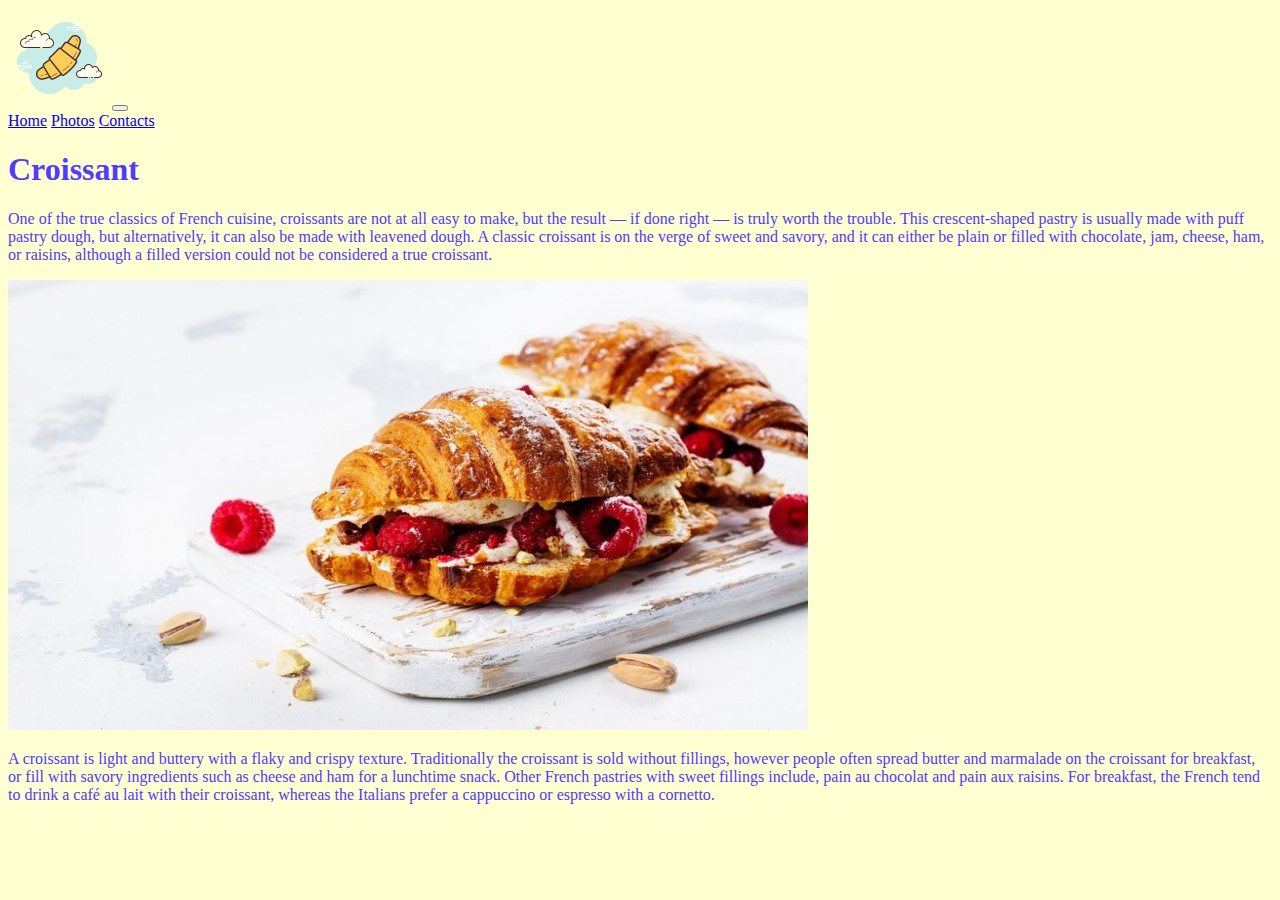
<file: index.html>
<!DOCTYPE html>
<html lang="en">

<head>
  <meta charset="UTF-8">
  <meta http-equiv="X-UA-Compatible" content="IE=edge">
  <meta name="viewport" content="width=device-width, initial-scale=1.0">
  <meta name="description"
    content="A croissant is a buttery, crescent-shaped French pastry. Good croissants are light, flaky, and delicately sweet. Enjoy one with a cup of coffee — preferably while sitting in a charming Parisian cafe.">
  <title>Croissant</title>

  <link href="https://cdn.jsdelivr.net/npm/bootstrap@5.2.2/dist/css/bootstrap.min.css" rel="stylesheet"
    integrity="sha384-Zenh87qX5JnK2Jl0vWa8Ck2rdkQ2Bzep5IDxbcnCeuOxjzrPF/et3URy9Bv1WTRi" crossorigin="anonymous">
  <link rel="stylesheet" href="/src/styles.css">
</head>

<body>
  <div class="container">
    <nav class="navbar navbar-expand-md bg-light">
      <div class="container-fluid">
        <a class="navbar-brand" href="#"><img src="/images/logo-croissant-100.png" alt="logo-croissant"
            class="logo"></a>
        <button class="navbar-toggler" type="button" data-bs-toggle="collapse" data-bs-target="#navbarNavAltMarkup"
          aria-controls="navbarNavAltMarkup" aria-expanded="false" aria-label="Toggle navigation">
          <span class="navbar-toggler-icon"></span>
        </button>
        <div class="collapse navbar-collapse" id="navbarNavAltMarkup">
          <div class="navbar-nav">
            <a class="nav-link active" aria-current="page" href="#">Home</a>
            <a class="nav-link" href="/photos.html">Photos</a>
            <a class="nav-link" href="/contacts.html">Contacts</a>
          </div>
        </div>
      </div>
    </nav>
    <h1 class="display-1 m-4 text-center">Croissant</h1>
    <div class="content">
      <p>One of the true classics of French cuisine, croissants are not at all easy to make, but the result — if
        done right — is
        truly worth the trouble. This crescent-shaped pastry is usually made with puff pastry dough, but alternatively,
        it can
        also be made with leavened dough. A classic croissant is on the verge of sweet and savory, and it can either be
        plain or
        filled with chocolate, jam, cheese, ham, or raisins, although a filled version could not be considered a true
        croissant.</p>
      <img src="/images/7.jpg" alt="croissant 7 pic" class="img-fluid">
      <p>
        A croissant is light and buttery with a flaky and crispy texture. Traditionally the croissant is sold without
        fillings,
        however people often spread butter and marmalade on the croissant for breakfast, or fill with savory ingredients
        such as
        cheese and ham for a lunchtime snack. Other French pastries with sweet fillings include, pain au chocolat and
        pain aux
        raisins. For breakfast, the French tend to drink a café au lait with their croissant, whereas the Italians
        prefer a
        cappuccino or espresso with a cornetto.
      </p>
    </div>

  </div>

  <script src="https://cdn.jsdelivr.net/npm/bootstrap@5.2.2/dist/js/bootstrap.bundle.min.js"
    integrity="sha384-OERcA2EqjJCMA+/3y+gxIOqMEjwtxJY7qPCqsdltbNJuaOe923+mo//f6V8Qbsw3"
    crossorigin="anonymous"></script>
</body>

</html>
</file>
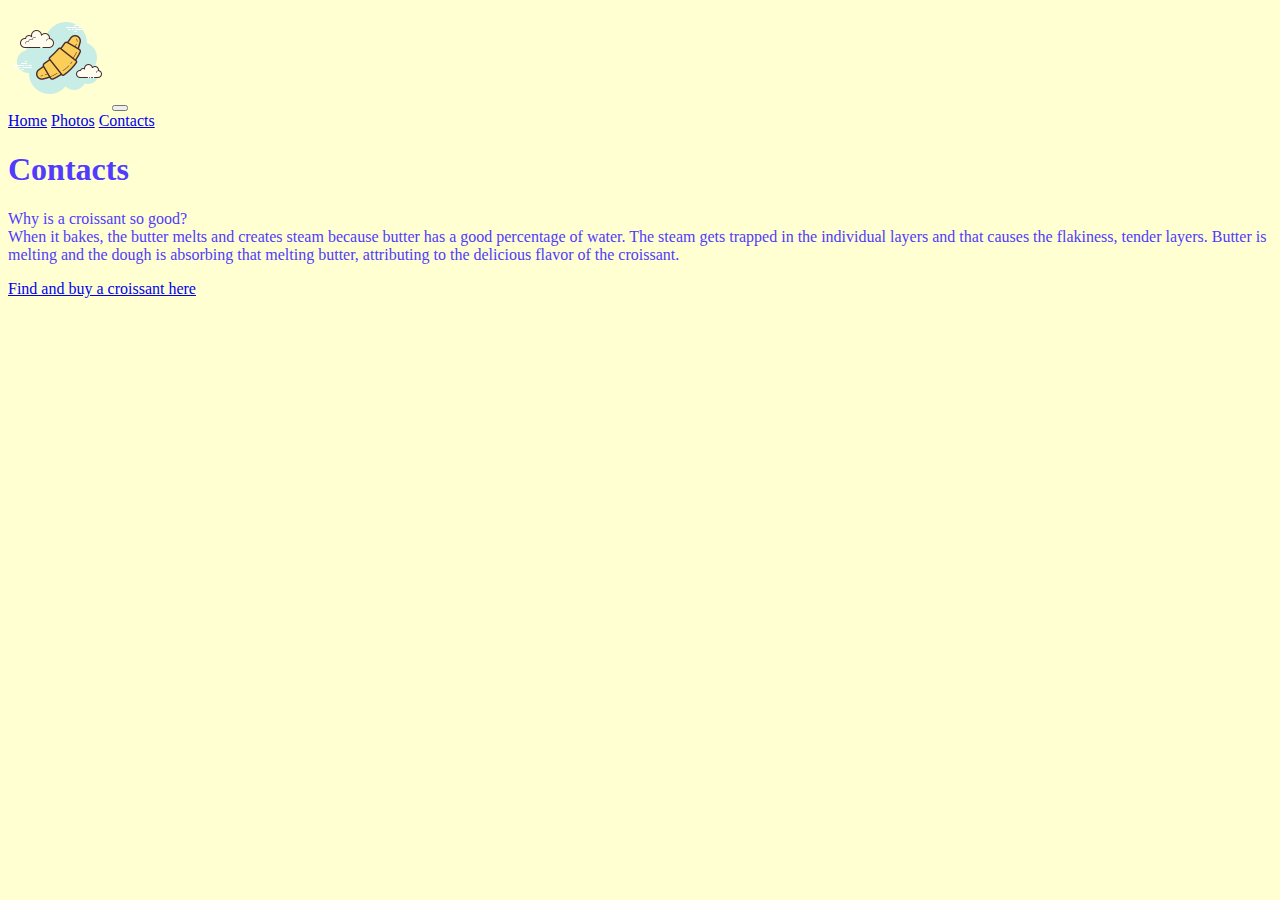
<file: contacts.html>
<!DOCTYPE html>
<html lang="en">

<head>
  <meta charset="UTF-8">
  <meta http-equiv="X-UA-Compatible" content="IE=edge">
  <meta name="viewport" content="width=device-width, initial-scale=1.0">
  <meta name="description"
    content="A croissant is a buttery, crescent-shaped French pastry. Good croissants are light, flaky, and delicately sweet. Enjoy one with a cup of coffee — preferably while sitting in a charming Parisian cafe.">
  <title>Croissant: Contacts</title>

  <link href="https://cdn.jsdelivr.net/npm/bootstrap@5.2.2/dist/css/bootstrap.min.css" rel="stylesheet"
    integrity="sha384-Zenh87qX5JnK2Jl0vWa8Ck2rdkQ2Bzep5IDxbcnCeuOxjzrPF/et3URy9Bv1WTRi" crossorigin="anonymous">
  <link rel="stylesheet" href="/src/styles.css">
</head>

<body>
  <div class="container">
    <nav class="navbar navbar-expand-md bg-light">
      <div class="container-fluid">
        <a class="navbar-brand" href="#"><img src="/images/logo-croissant-100.png" alt="logo-croissant"
            class="logo"></a>
        <button class="navbar-toggler" type="button" data-bs-toggle="collapse" data-bs-target="#navbarNavAltMarkup"
          aria-controls="navbarNavAltMarkup" aria-expanded="false" aria-label="Toggle navigation">
          <span class="navbar-toggler-icon"></span>
        </button>
        <div class="collapse navbar-collapse" id="navbarNavAltMarkup">
          <div class="navbar-nav">
            <a class="nav-link" href="/index.html">Home</a>
            <a class="nav-link" href="/photos.html">Photos</a>
            <a class="nav-link active" aria-current="page" href="#">Contacts</a>
          </div>
        </div>
      </div>
    </nav>
    <h1 class="display-1 m-4 text-center">Contacts</h1>
    <div class="content">
      <p>Why is a croissant so good?
        <br>
        When it bakes, the butter melts and creates steam because butter has a good percentage of water. The steam gets
        trapped in the individual layers and that causes the flakiness, tender layers. Butter is melting and the dough
        is absorbing that melting butter, attributing to the delicious flavor of the croissant.
      </p>
      <p>
        <a href="/index.html" title="Find and buy a croissant">Find and buy a croissant here</a>
      </p>
    </div>

  </div>
  <script src="https://cdn.jsdelivr.net/npm/bootstrap@5.2.2/dist/js/bootstrap.bundle.min.js"
    integrity="sha384-OERcA2EqjJCMA+/3y+gxIOqMEjwtxJY7qPCqsdltbNJuaOe923+mo//f6V8Qbsw3"
    crossorigin="anonymous"></script>
</body>

</html>
</file>
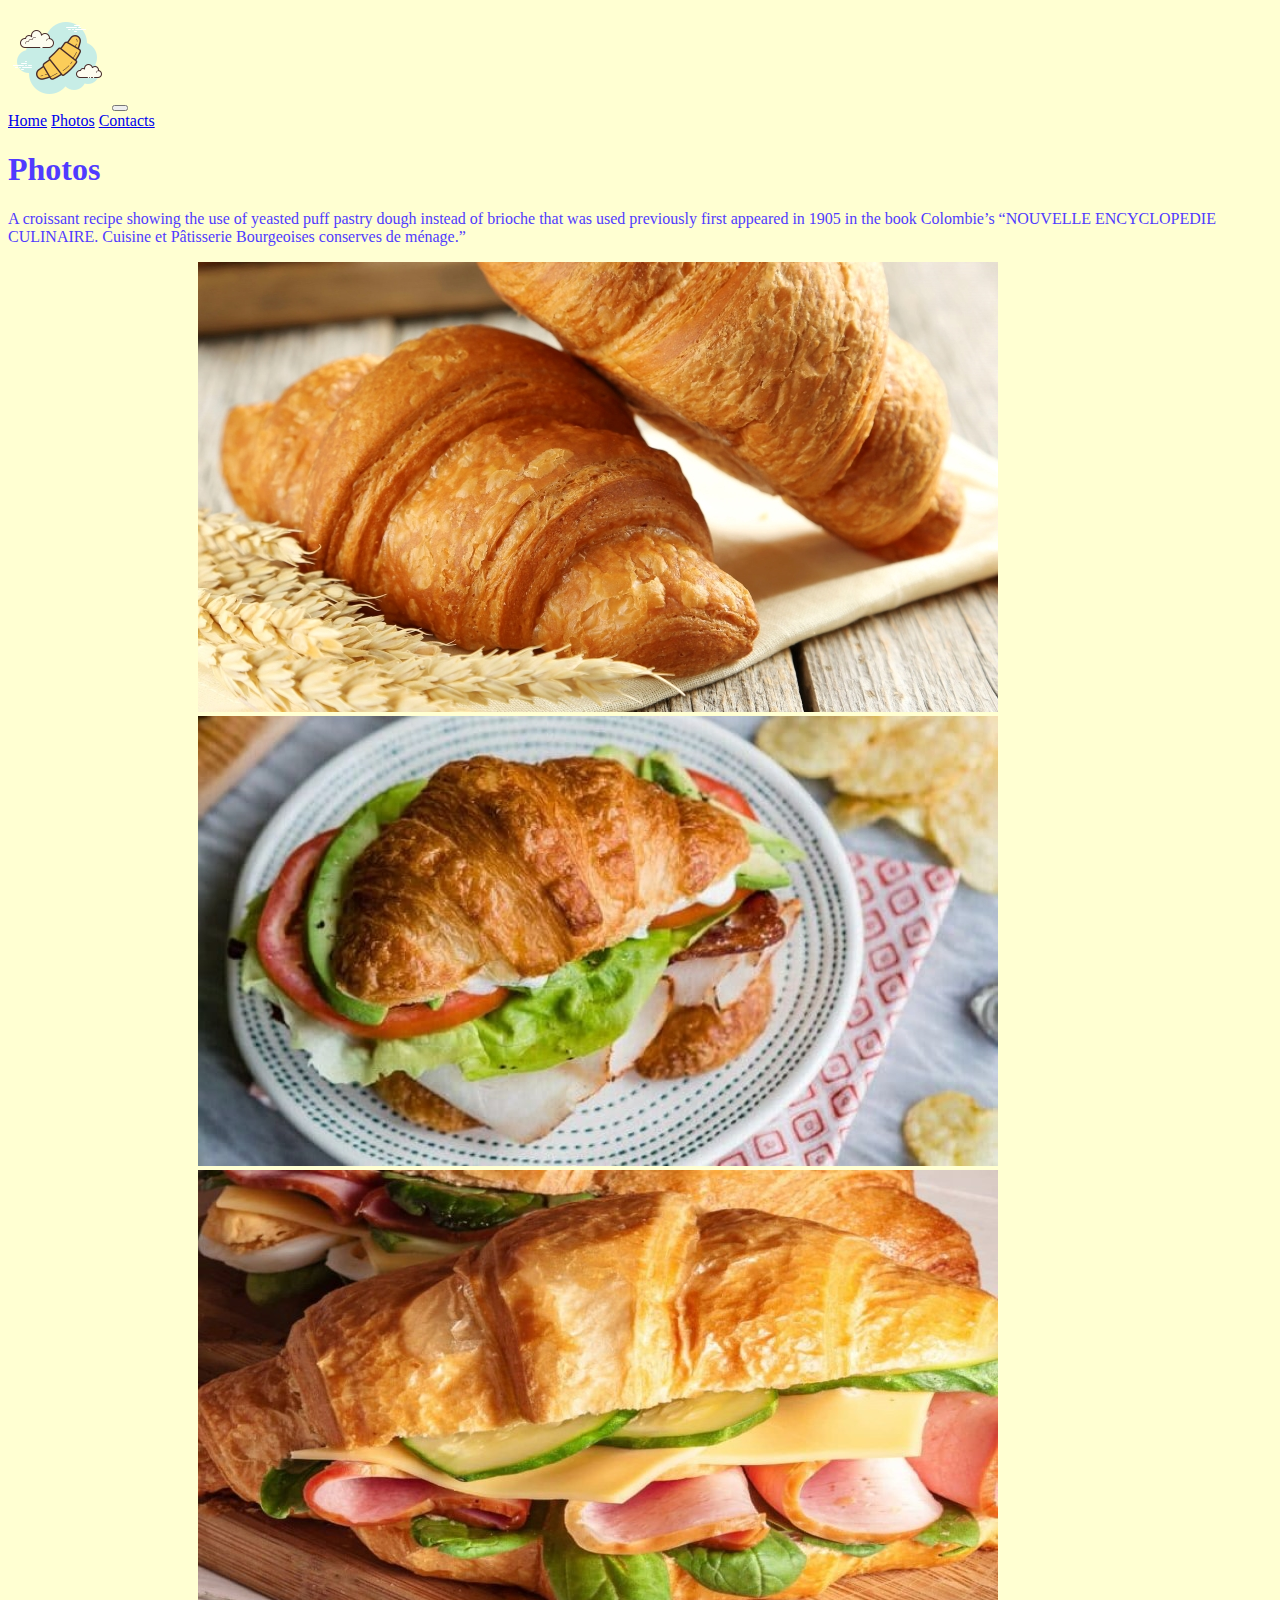
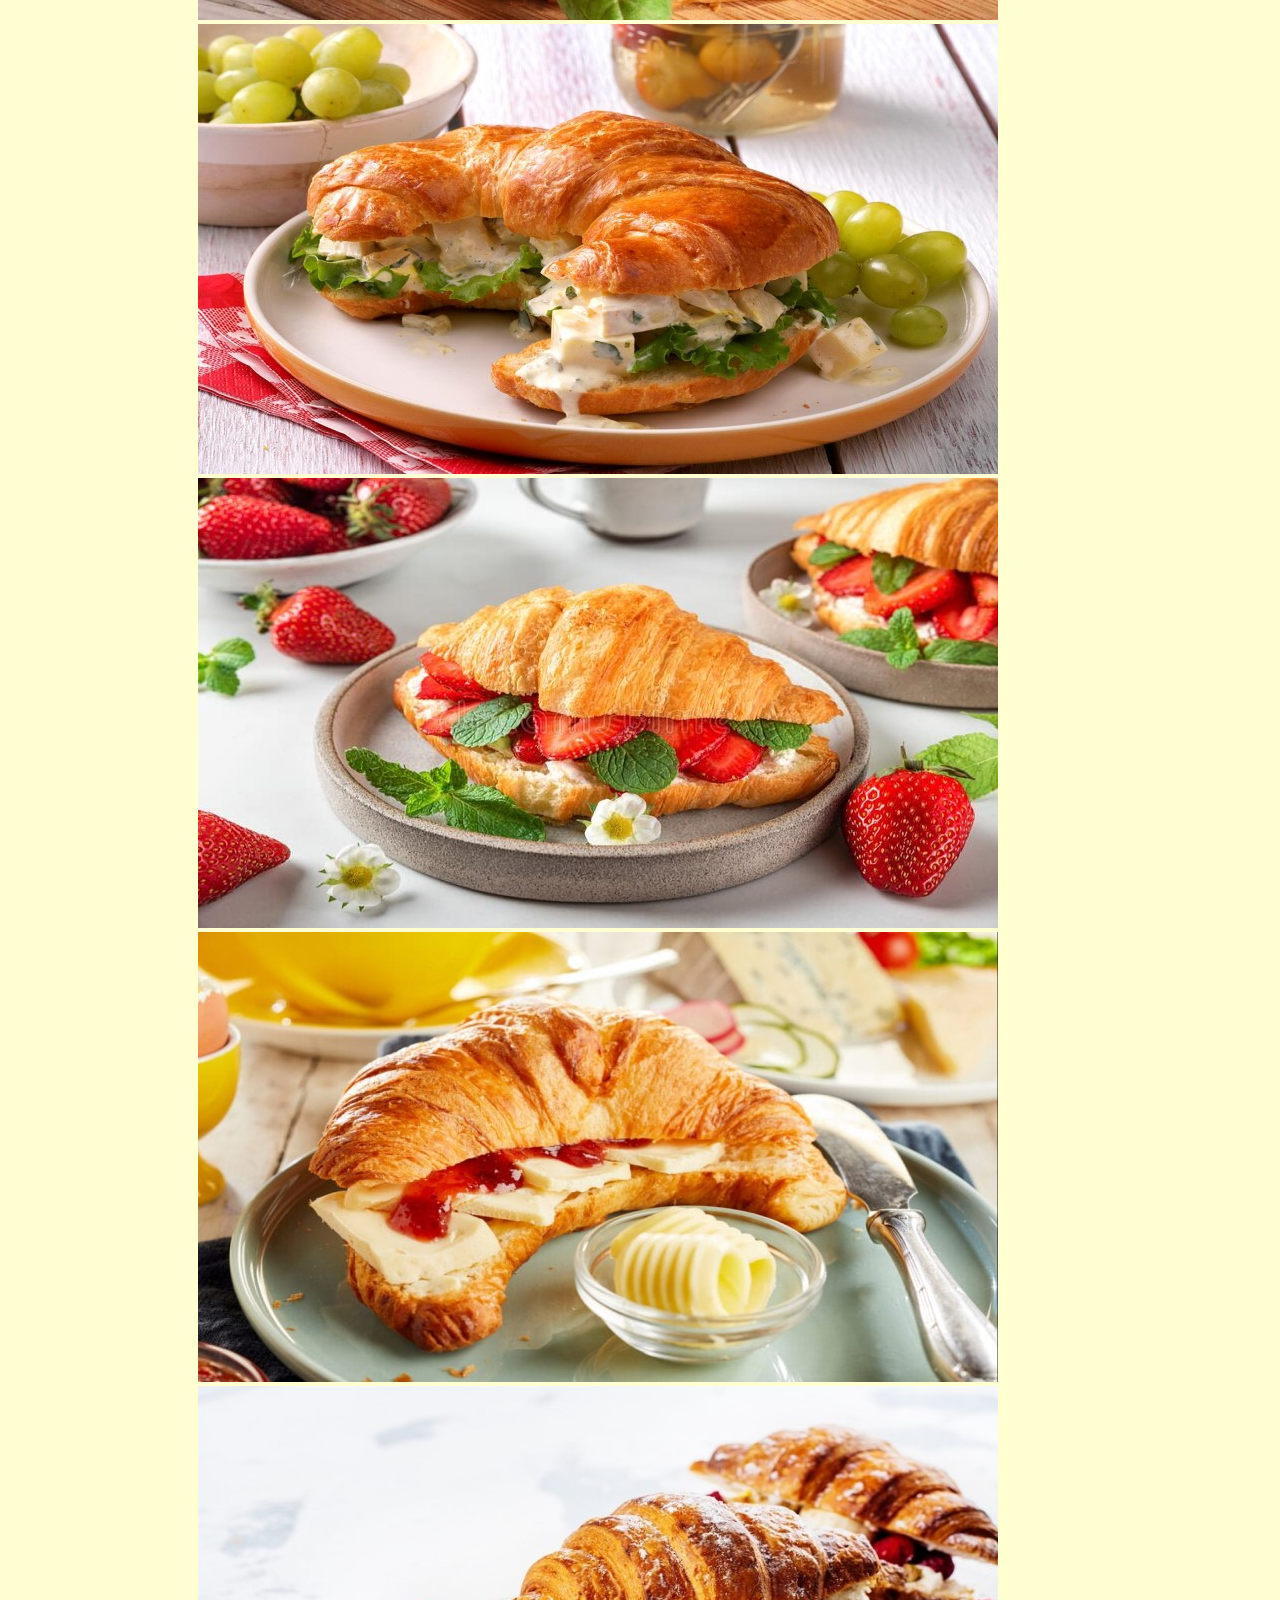
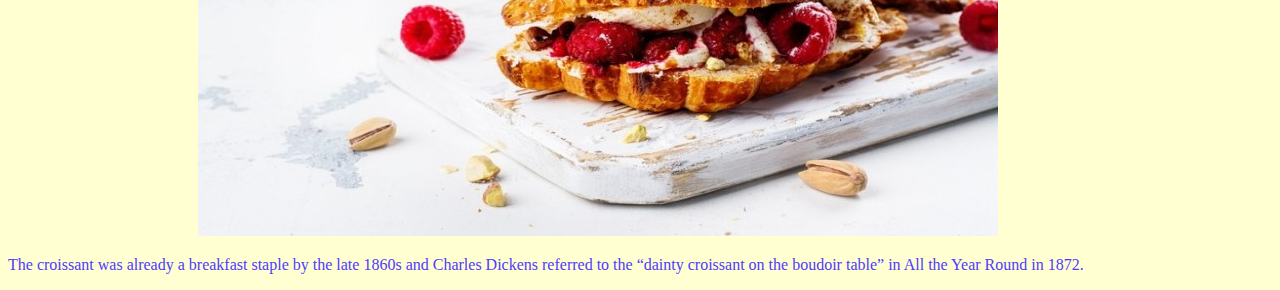
<file: photos.html>
<!DOCTYPE html>
<html lang="en">

<head>
  <meta charset="UTF-8">
  <meta http-equiv="X-UA-Compatible" content="IE=edge">
  <meta name="viewport" content="width=device-width, initial-scale=1.0">
  <meta name="description"
    content="A croissant is a buttery, crescent-shaped French pastry. Good croissants are light, flaky, and delicately sweet. Enjoy one with a cup of coffee — preferably while sitting in a charming Parisian cafe.">
  <title>Croissant: Photos</title>

  <link href="https://cdn.jsdelivr.net/npm/bootstrap@5.2.2/dist/css/bootstrap.min.css" rel="stylesheet"
    integrity="sha384-Zenh87qX5JnK2Jl0vWa8Ck2rdkQ2Bzep5IDxbcnCeuOxjzrPF/et3URy9Bv1WTRi" crossorigin="anonymous">
  <link rel="stylesheet" href="/src/styles.css">
</head>

<body>
  <div class="container">
    <nav class="navbar navbar-expand-md bg-light">
      <div class="container-fluid">
        <a class="navbar-brand" href="#"><img src="/images/logo-croissant-100.png" alt="logo-croissant"
            class="logo"></a>
        <button class="navbar-toggler" type="button" data-bs-toggle="collapse" data-bs-target="#navbarNavAltMarkup"
          aria-controls="navbarNavAltMarkup" aria-expanded="false" aria-label="Toggle navigation">
          <span class="navbar-toggler-icon"></span>
        </button>
        <div class="collapse navbar-collapse" id="navbarNavAltMarkup">
          <div class="navbar-nav">
            <a class="nav-link" href="/index.html">Home</a>
            <a class="nav-link active" aria-current="page" href="#">Photos</a>
            <a class="nav-link" href="/contacts.html">Contacts</a>
          </div>
        </div>
      </div>
    </nav>
    <h1 class="display-1 m-4 text-center">Photos</h1>
    <p>
      A croissant recipe showing the use of yeasted puff pastry dough instead of brioche that was used previously first
      appeared in 1905 in the book Colombie’s “NOUVELLE ENCYCLOPEDIE CULINAIRE. Cuisine et Pâtisserie Bourgeoises
      conserves de
      ménage.”
    </p>
    <div id="carouselSlidesOnly" class="carousel slide" data-bs-ride="carousel">
      <div class="carousel-inner">
        <div class="carousel-item active">
          <img src="/images/1.jpg" class="d-block w-100" alt="Croissant pic 1">
        </div>
        <div class="carousel-item">
          <img src="/images/2.jpg" class="d-block w-100" alt="Croissant pic 2">
        </div>
        <div class="carousel-item">
          <img src="/images/3.jpg" class="d-block w-100" alt="Croissant pic 3">
        </div>
        <div class="carousel-item">
          <img src="/images/4.jpg" class="d-block w-100" alt="Croissant pic 4">
        </div>
        <div class="carousel-item">
          <img src="/images/5.jpg" class="d-block w-100" alt="Croissant pic 5">
        </div>
        <div class="carousel-item">
          <img src="/images/6.jpg" class="d-block w-100" alt="Croissant pic 6">
        </div>
        <div class="carousel-item">
          <img src="/images/7.jpg" class="d-block w-100" alt="Croissant pic 7">
        </div>
      </div>
    </div>
    <p>
      The croissant was already a breakfast staple by the late 1860s and Charles Dickens referred to the “dainty
      croissant on the boudoir table” in All the Year Round in 1872.
    </p>
  </div>
  <script src="https://cdn.jsdelivr.net/npm/bootstrap@5.2.2/dist/js/bootstrap.bundle.min.js"
    integrity="sha384-OERcA2EqjJCMA+/3y+gxIOqMEjwtxJY7qPCqsdltbNJuaOe923+mo//f6V8Qbsw3"
    crossorigin="anonymous"></script>
</body>

</html>
</file>
<file: src/styles.css>
:root {
  --first-color: #ffffd2;
  --second-color: #e4e4e4;
  --third-color: #8293ff;
  --fourth-color: #503bff;
}

body {
  background-color: var(--first-color);
  color: var(--fourth-color);
}

.carousel {
  position: relative;
  width: 70%;
  margin: 0 auto;
}
</file>
